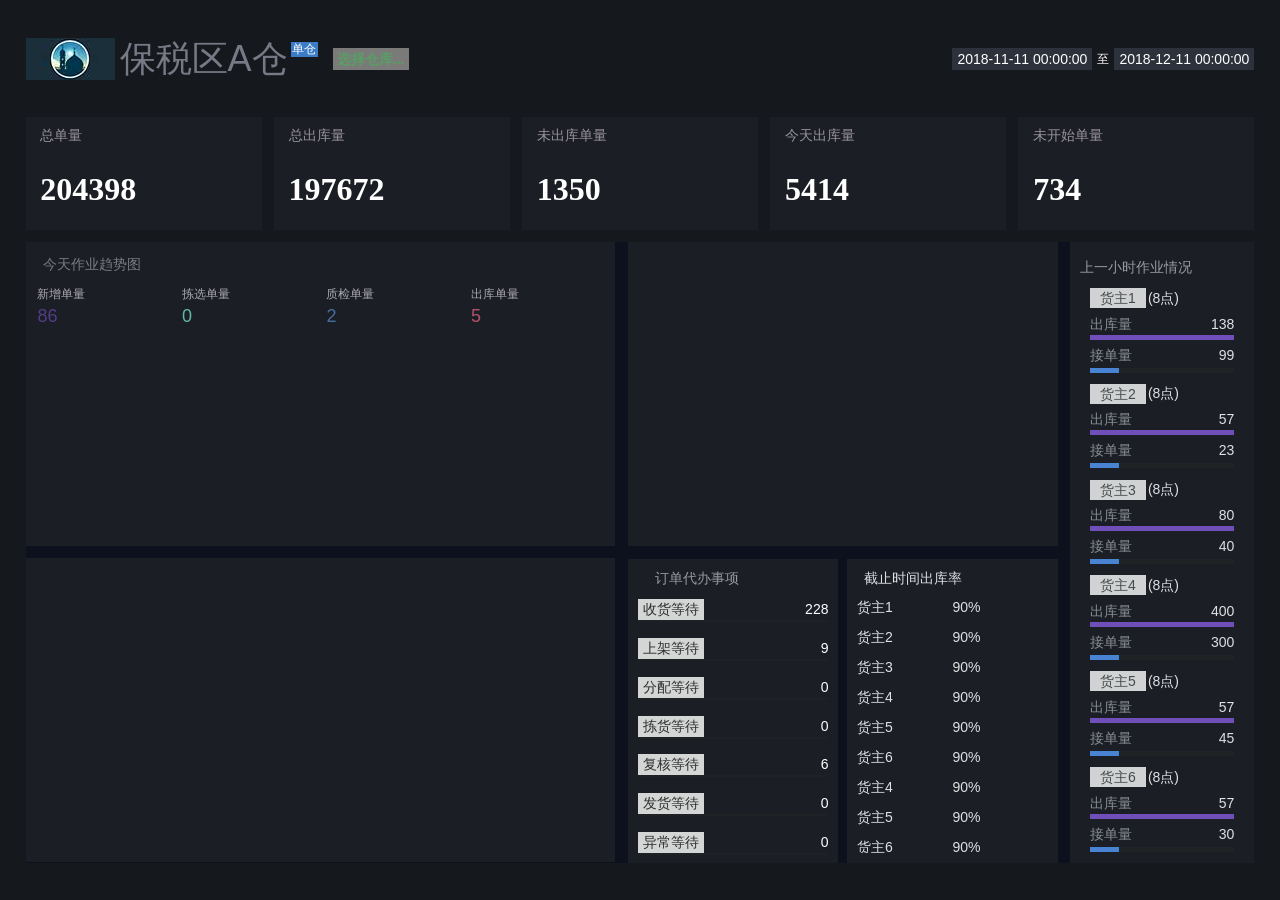
<file: 可视化大屏/保税仓货物储存情况监测/index.html>
<!--
访问地址：https://paycloud.vip

 -->
<!DOCTYPE html>
<html>
	<head>

		<meta charset="UTF-8">
		<title>index</title>
		<link rel="stylesheet" type="text/css" href="css/reset.css"/>
		<link rel="stylesheet" type="text/css" href="css/style.css"/>
		<script src="https://www.jq22.com/jquery/jquery-1.10.2.js"></script>
		<script src="laydate/laydate.js"></script>
		<script src="https://www.jq22.com/jquery/echarts-4.2.1.min.js"></script>
		<script src="js/index.js"></script>
		<script src="js/jquery.nicescroll.min.js"></script>
	</head>
	<body>
		<div id="container">
			<div class="page_top">
				<div class="top_left">
					<div class="logo">
						<img src="images/logo.jpg"/>
					</div>
					<h2 class="wms_name"><span>保税区A仓</span><em>单仓</em></h2>
					<div class="depot">
						<input type="text" placeholder="选择仓库..." readonly="readonly"/>
						<div class="depo_down">
							<ul>
								<li>A仓库</li>
								<li>B仓库</li>
								<li>C仓库</li>
							</ul>
						</div>
					</div>
				</div>
				<div class="top_time">
					<input type="text" class="time_star" id="time_star" value="2018-11-11 00:00:00" readonly="readonly"/><span>至</span><input type="text" class="time_end" id="time_end" value="2018-12-11 00:00:00" readonly="readonly"/>
				</div>
			</div>
			<!--顶部-->
			<div class="order_list">
				<div class="order">
					<div class="order_name">总单量</div>
					<h2 class="order_num">204398</h2>
				</div>
				<div class="order">
					<div class="order_name">总出库量</div>
					<h2 class="order_num">197672</h2>
				</div>
				<div class="order">
					<div class="order_name">未出库单量</div>
					<h2 class="order_num">1350</h2>
				</div>
				<div class="order">
					<div class="order_name">今天出库量</div>
					<h2 class="order_num">5414</h2>
				</div>
				<div class="order">
					<div class="order_name">未开始单量</div>
					<h2 class="order_num">734</h2>
				</div>
			</div>
			<!--订单量-->
			<div class="main">
				<div class="main_left">
					<div class="home_today" >
						<div class="home_tit">
							今天作业趋势图
						</div>
						<div class="home_list">
							<div class="home_order">
								<div class="home_name">
									新增单量
								</div>
								<div class="home_num new_num">
									86
								</div>
							</div>
							<div class="home_order">
								<div class="home_name">
									拣选单量
								</div>
								<div class="home_num jian_num">
									0
								</div>
							</div>
							<div class="home_order">
								<div class="home_name">
									质检单量
								</div>
								<div class="home_num zhi_num">
									2
								</div>
							</div>
							<div class="home_order">
								<div class="home_name">
									出库单量
								</div>
								<div class="home_num chu_num">
									5
								</div>
							</div>
						</div>
						<div id="home_today"></div>
						<!--今日作业趋势图-->
					</div>
					<div class="ship_order" id="ship_order"></div>
					<!--货主订单执行情况-->
				</div>
				<div class="main_midd">
					<div class="imple" id="imple"></div>
					<!--订单执行情况-->
					<div class="order_wait" >
						<div class="commis">
							<div class="comm_tit">
								订单代办事项
							</div>
							<div class="comm_list">
								<div class="comm_cont">
									<span class="com_name">收货等待</span><span class="com_num">228</span>
								</div>
							</div>
							<div class="comm_list">
								<div class="comm_cont">
									<span class="com_name">上架等待</span><span class="com_num">9</span>
								</div>
							</div>
							<div class="comm_list">
								<div class="comm_cont">
									<span class="com_name">分配等待</span><span class="com_num">0</span>
								</div>
							</div>
							<div class="comm_list">
								<div class="comm_cont">
									<span class="com_name">拣货等待</span><span class="com_num">0</span>
								</div>
							</div>
							<div class="comm_list">
								<div class="comm_cont">
									<span class="com_name">复核等待</span><span class="com_num">6</span>
								</div>
							</div>
							<div class="comm_list">
								<div class="comm_cont">
									<span class="com_name">发货等待</span><span class="com_num">0</span>
								</div>
							</div>
							<div class="comm_list">
								<div class="comm_cont">
									<span class="com_name">异常等待</span><span class="com_num">0</span>
								</div>
							</div>
						</div>
						<!--订单代办事项-->
						<div class="abort">
							<div class="abot_tit">
								截止时间出库率
							</div>
							<div class="abort_box">
								<div class="abort_list">
								  <div class="abort_use">
								  	<div class="abort_cont">
									  	<div class="abort_name">
									  		货主1
									  	</div>
									  	<div class="abort_num">
									  		90%
									  	</div>
									  </div>
									  <div class="abort_cont">
									  	<div class="abort_name">
									  		货主2
									  	</div>
									  	<div class="abort_num">
									  		90%
									  	</div>
									  </div>
									  <div class="abort_cont">
									  	<div class="abort_name">
									  		货主3
									  	</div>
									  	<div class="abort_num">
									  		90%
									  	</div>
									  </div>
									  <div class="abort_cont">
									  	<div class="abort_name">
									  		货主4
									  	</div>
									  	<div class="abort_num">
									  		90%
									  	</div>
									  </div>
									  <div class="abort_cont">
									  	<div class="abort_name">
									  		货主5
									  	</div>
									  	<div class="abort_num">
									  		90%
									  	</div>
									  </div>
									  <div class="abort_cont">
									  	<div class="abort_name">
									  		货主6
									  	</div>
									  	<div class="abort_num">
									  		90%
									  	</div>
									  </div>
									  <div class="abort_cont">
									  	<div class="abort_name">
									  		货主4
									  	</div>
									  	<div class="abort_num">
									  		90%
									  	</div>
									  </div>
									  <div class="abort_cont">
									  	<div class="abort_name">
									  		货主5
									  	</div>
									  	<div class="abort_num">
									  		90%
									  	</div>
									  </div>
									  <div class="abort_cont">
									  	<div class="abort_name">
									  		货主6
									  	</div>
									  	<div class="abort_num">
									  		90%
									  	</div>
									  </div>
									  <div class="abort_cont">
									  	<div class="abort_name">
									  		货主4
									  	</div>
									  	<div class="abort_num">
									  		90%
									  	</div>
									  </div>
									  <div class="abort_cont">
									  	<div class="abort_name">
									  		货主5
									  	</div>
									  	<div class="abort_num">
									  		90%
									  	</div>
									  </div>
									  <div class="abort_cont">
									  	<div class="abort_name">
									  		货主6
									  	</div>
									  	<div class="abort_num">
									  		90%
									  	</div>
									  </div>
									  <div class="abort_cont">
									  	<div class="abort_name">
									  		货主7
									  	</div>
									  	<div class="abort_num">
									  		90%
									  	</div>
									  </div>

								  </div>

								</div>
							</div>
						</div>
						<!--截止时间出库率-->
					</div>

				</div>
				<div class="main_rig">
					 <div class="situ_tit">
					 	上一小时作业情况
					 </div>
					 <div class="situ_use">
					    <div class="situ_list">

					 	    <ul>
					 			<li>
					 			 <div class="situ_top">
					 			 	<span class="situ_name">货主1</span><span class="situ_time">(8点)</span>
					 			 </div>
					 			 <div class="lssl">
					 			 	<div class="lsl_name">
					 			 		出库量
					 			 	</div>
					 			 	<div class="lal_num">
					 			 		138
					 			 	</div>
					 			 </div>
					 			 <div class="lal_all"></div>
					 			 <div class="quan">
					 			 	<div class="quan_name">
					 			 		接单量
					 			 	</div>
					 			 	<div class="quan_num">
					 			 		99
					 			 	</div>
					 			 </div>
					 			 <div class="quan_all"><div class="tity"></div></div>
					 			</li>
					 			<li>
					 			 <div class="situ_top">
					 			 	<span class="situ_name">货主2</span><span class="situ_time">(8点)</span>
					 			 </div>
					 			 <div class="lssl">
					 			 	<div class="lsl_name">
					 			 		出库量
					 			 	</div>
					 			 	<div class="lal_num">
					 			 		57
					 			 	</div>
					 			 </div>
					 			 <div class="lal_all"></div>
					 			 <div class="quan">
					 			 	<div class="quan_name">
					 			 		接单量
					 			 	</div>
					 			 	<div class="quan_num">
					 			 		23
					 			 	</div>
					 			 </div>
					 			 <div class="quan_all"><div class="tity"></div></div>
					 			</li>
					 			<li>
					 			 <div class="situ_top">
					 			 	<span class="situ_name">货主3</span><span class="situ_time">(8点)</span>
					 			 </div>
					 			 <div class="lssl">
					 			 	<div class="lsl_name">
					 			 		出库量
					 			 	</div>
					 			 	<div class="lal_num">
					 			 		80
					 			 	</div>
					 			 </div>
					 			 <div class="lal_all"></div>
					 			 <div class="quan">
					 			 	<div class="quan_name">
					 			 		接单量
					 			 	</div>
					 			 	<div class="quan_num">
					 			 		40
					 			 	</div>
					 			 </div>
					 			 <div class="quan_all"><div class="tity"></div></div>
					 			</li>
					 			<li>
					 			 <div class="situ_top">
					 			 	<span class="situ_name">货主4</span><span class="situ_time">(8点)</span>
					 			 </div>
					 			 <div class="lssl">
					 			 	<div class="lsl_name">
					 			 		出库量
					 			 	</div>
					 			 	<div class="lal_num">
					 			 		400
					 			 	</div>
					 			 </div>
					 			 <div class="lal_all"></div>
					 			 <div class="quan">
					 			 	<div class="quan_name">
					 			 		接单量
					 			 	</div>
					 			 	<div class="quan_num">
					 			 		300
					 			 	</div>
					 			 </div>
					 			 <div class="quan_all"><div class="tity"></div></div>
					 			</li>
					 			<li>
					 			 <div class="situ_top">
					 			 	<span class="situ_name">货主5</span><span class="situ_time">(8点)</span>
					 			 </div>
					 			 <div class="lssl">
					 			 	<div class="lsl_name">
					 			 		出库量
					 			 	</div>
					 			 	<div class="lal_num">
					 			 		57
					 			 	</div>
					 			 </div>
					 			 <div class="lal_all"></div>
					 			 <div class="quan">
					 			 	<div class="quan_name">
					 			 		接单量
					 			 	</div>
					 			 	<div class="quan_num">
					 			 		45
					 			 	</div>
					 			 </div>
					 			 <div class="quan_all"><div class="tity"></div></div>
					 			</li>
					 			<li>
					 			 <div class="situ_top">
					 			 	<span class="situ_name">货主6</span><span class="situ_time">(8点)</span>
					 			 </div>
					 			 <div class="lssl">
					 			 	<div class="lsl_name">
					 			 		出库量
					 			 	</div>
					 			 	<div class="lal_num">
					 			 		57
					 			 	</div>
					 			 </div>
					 			 <div class="lal_all"></div>
					 			 <div class="quan">
					 			 	<div class="quan_name">
					 			 		接单量
					 			 	</div>
					 			 	<div class="quan_num">
					 			 		30
					 			 	</div>
					 			 </div>
					 			 <div class="quan_all"><div class="tity"></div></div>
					 			</li>
					 			<li>
					 			 <div class="situ_top">
					 			 	<span class="situ_name">货主7</span><span class="situ_time">(8点)</span>
					 			 </div>
					 			 <div class="lssl">
					 			 	<div class="lsl_name">
					 			 		出库量
					 			 	</div>
					 			 	<div class="lal_num">
					 			 		57
					 			 	</div>
					 			 </div>
					 			 <div class="lal_all"></div>
					 			 <div class="quan">
					 			 	<div class="quan_name">
					 			 		接单量
					 			 	</div>
					 			 	<div class="quan_num">
					 			 		40
					 			 	</div>
					 			 </div>
					 			 <div class="quan_all"><div class="tity"></div></div>
					 			</li>
					 			<li>
					 			 <div class="situ_top">
					 			 	<span class="situ_name">货主8</span><span class="situ_time">(8点)</span>
					 			 </div>
					 			 <div class="lssl">
					 			 	<div class="lsl_name">
					 			 		出库量
					 			 	</div>
					 			 	<div class="lal_num">
					 			 		57
					 			 	</div>
					 			 </div>
					 			 <div class="lal_all"></div>
					 			 <div class="quan">
					 			 	<div class="quan_name">
					 			 		接单量
					 			 	</div>
					 			 	<div class="quan_num">
					 			 		50
					 			 	</div>
					 			 </div>
					 			 <div class="quan_all"><div class="tity"></div></div>
					 			</li>
					 		</ul>
					 	</div>
					 </div>
				</div>
			</div>
		</div>
	</body>

	<script>
	$(".order_num").each(function(){
		var that=$(this);
		var text1=that.text();
		var text1_1=parseInt(text1);
        var te=formatNum(text1_1+"");
        that.text(te)
	})


	 function formatNum(str) {
	    var newStr = "";
	    var count = 0;
	   if (str.indexOf(".") == -1) {
	        for (var i = str.length - 1; i >= 0; i--) {
	            if (count % 3 == 0 && count != 0) {
	                newStr = str.charAt(i) + "," + newStr;
	            } else {
	                newStr = str.charAt(i) + newStr;
	            }
	            count++;
	        }
	        str = newStr;
	        return str;
	    }

	}
	</script>
</html>
</file>
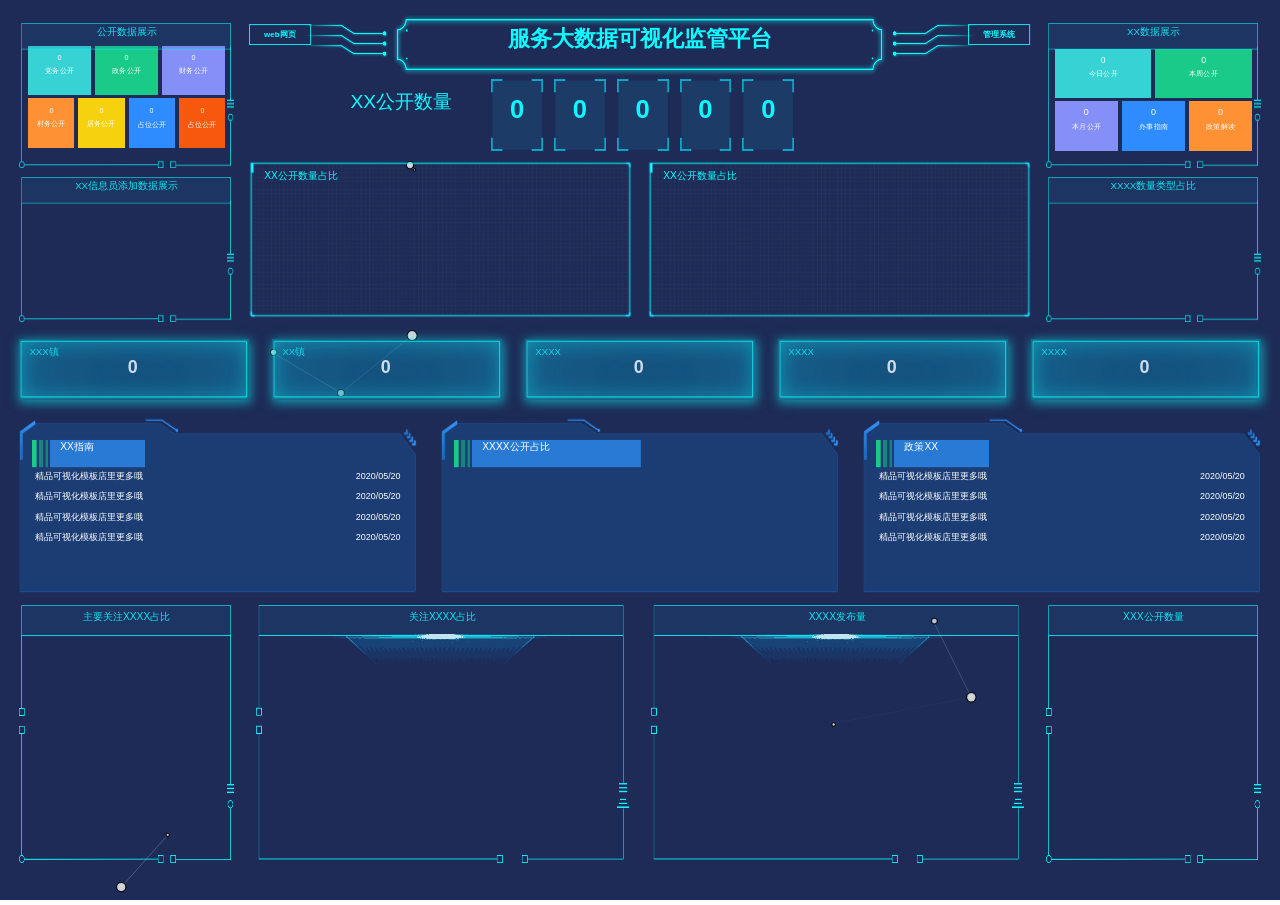
<file: 可视化大屏/大数据可视化监管平台/index.html>
<!--
访问地址：https://paycloud.vip

 -->
<!DOCTYPE html>
<html lang="en">

<head>

    <meta charset="UTF-8">
    <meta name="viewport" content="width=device-width, initial-scale=1.0">
    <meta http-equiv="X-UA-Compatible" content="ie=edge">
    <title>可视化-数据中心</title>
    <link rel="stylesheet" href="css/index.css">
    <link rel="stylesheet" href="css/reset.css">
</head>
<body>
<div id="particles-js" class="main">
    <div class="main_con">
        <div class="main_top">
            <div class="main_top_left">
                <div class="main_top_left_top">
                    <img src="./images/main_top_left.png"/>
                    <div class="main_top_left_top_title">公开数据展示</div>
                    <div class="main_top_left_top_con">
                        <div class="main_top_left_top_con_list">
                            <span class="main_top_left_c_l_n main_top_left_c_l_n1">0</span>
                            <p>党务公开</p>
                        </div>
                        <div class="main_top_left_top_con_list">
                            <span class="main_top_left_c_l_n main_top_left_c_l_n2">0</span>
                            <p>政务公开</p>
                        </div>
                        <div class="main_top_left_top_con_list">
                            <span class="main_top_left_c_l_n main_top_left_c_l_n3">0</span>
                            <p>财务公开</p>
                        </div>
                        <div class="main_top_left_top_con_left">
                            <div class="main_top_left_t_c_l_left">
                                <span class="main_top_left_c_l_n main_top_left_c_l_n4">0</span>
                                <p>村务公开</p>
                            </div>
                            <div class="main_top_left_t_c_l_right">
                                <span class="main_top_left_c_l_n main_top_left_c_l_n5">0</span>
                                <p>居务公开</p>
                            </div>
                        </div>
                        <div class="main_top_left_top_con_right main_top_left_top_con_right2">
                            <div class="main_top_left_t_c_r_left">
                                <span class="main_top_left_c_l_n">0</span>
                                <p>占位公开</p>
                            </div>
                            <div class="main_top_left_t_c_r_right">
                                <span class="main_top_left_c_l_n">0</span>
                                <p>占位公开</p>
                            </div>
                        </div>
                    </div>
                </div>
                <div class="main_top_left_top main_top_left_bottom">
                    <img src="./images/main_top_left.png"/>
                    <div class="main_top_left_top_title">XX信息员添加数据展示</div>
                    <div id="baseId" class="main_top_left_top_con"></div>
                </div>
            </div>
            <div class="main_top_middle">
                <div class="main_top_middle_top_title">
                    <img class="title_bg" src="./images/title_bg.png">
                    服务大数据可视化监管平台
                    <a class="title_web" href="" target="blank">管理系统</a>
                    <a class="title_admin" href="" target="blank">web网页</a>
                </div>
                <div class="main_top_middle_num_title">XX公开数量</div>
                <div class="main_top_middle_num">
                    <!-- <div class="main_top_middle_num_list">
                        <img src="./images/center_num.png">
                        <p class="main_top_middle_num_list6">0</p>
                    </div> -->
                    <div class="main_top_middle_num_list">
                        <img src="./images/center_num.png">
                        <p class="main_top_middle_num_list5">0</p>
                    </div>
                    <div class="main_top_middle_num_list">
                        <img src="./images/center_num.png">
                        <p class="main_top_middle_num_list4">0</p>
                    </div>
                    <div class="main_top_middle_num_list">
                        <img src="./images/center_num.png">
                        <p class="main_top_middle_num_list3">0</p>
                    </div>
                    <div class="main_top_middle_num_list">
                        <img src="./images/center_num.png">
                        <p class="main_top_middle_num_list2">0</p>
                    </div>
                    <div class="main_top_middle_num_list">
                        <img src="./images/center_num.png">
                        <p class="main_top_middle_num_list1">0</p>
                    </div>
                </div>
                <div class="main_top_middle_bottom">
                    <div class="main_top_middle_bottom_echarts">
                        <img src="./images/main_top_bottom.png">
                        <div class="main_top_echarts_con">
                            <div class="main_top_echarts_con_title">XX公开数量占比</div>
                            <div id="threeTasksId" class="main_top_echarts_pie"></div>
                        </div>
                    </div>
                    <div class="main_top_middle_bottom_echarts main_top_middle_bottom_echarts_right">
                        <img src="./images/main_top_bottom.png">
                        <div class="main_top_echarts_con">
                            <div class="main_top_echarts_con_title">XX公开数量占比</div>
                            <div id="publicityId" class="main_top_echarts_pie"></div>
                        </div>
                    </div>
                </div>
            </div>
            <div class="main_top_left main_top_right">
                <div class="main_top_left_top">
                    <img src="./images/main_top_left.png"/>
                    <div class="main_top_left_top_title">XX数据展示</div>
                    <div class="main_top_left_top_con">
                        <div class="main_top_left_top_con_left">
                            <span class="daysData">0</span>
                            <p>今日公开</p>
                        </div>
                        <div class="main_top_left_top_con_right">
                            <span class="weekData">0</span>
                            <p>本周公开</p>
                        </div>
                        <div class="main_top_left_top_con_list">
                            <span class="monthData">0</span>
                            <p>本月公开</p>
                        </div>
                        <div class="main_top_left_top_con_list">
                            <span class="someThing">0</span>
                            <p>办事指南</p>
                        </div>
                        <div class="main_top_left_top_con_list">
                            <span class="policyData">0</span>
                            <p>政策解读</p>
                        </div>
                    </div>
                </div>
                <div class="main_top_left_top main_top_left_bottom">
                    <img src="./images/main_top_left.png"/>
                    <div class="main_top_left_top_title">XXXX数量类型占比</div>
                    <div id="questionId" class="main_top_left_top_con">
                    </div>
                </div>
            </div>
        </div>
        <div class="main_middle">
            <div class="main_middle_list">
                <img src="./images/main_middle.png">
                <div class="main_list_title main_list_title1">XXX镇</div>
                <span class="main_list_title_num main_list_title_num1">0</span>
            </div>
            <div class="main_middle_list">
                <img src="./images/main_middle.png">
                <div class="main_list_title main_list_title2">XX镇</div>
                <span class="main_list_title_num main_list_title_num2">0</span>
            </div>
            <div class="main_middle_list">
                <img src="./images/main_middle.png">
                <div class="main_list_title main_list_title3">XXXX</div>
                <span class="main_list_title_num main_list_title_num3">0</span>
            </div>
            <div class="main_middle_list">
                <img src="./images/main_middle.png">
                <div class="main_list_title main_list_title4">XXXX</div>
                <span class="main_list_title_num main_list_title_num4">0</span>
            </div>
            <div class="main_middle_list">
                <img src="./images/main_middle.png">
                <div class="main_list_title main_list_title5">XXXX</div>
                <span class="main_list_title_num main_list_title_num5">0</span>
            </div>
        </div>
        <div class="main_bottom">
            <div class="main_bottom_top">
                <div class="main_bottom_top_list">
                    <img src="./images/main_bottopm_top1.png">
                    <div class="main_bottom_t_l_title">XX指南</div>
                    <div class="main_bottom_t_l_con">
                        <div class="main_bottom_t_l_main">
                            <ul>
                                <li>
                                    <div class="main_bottom_t_l_main_list">
                                        <div class="main_bottom_t_list_title main_bottom_t_list_title1">精品可视化模板店里更多哦</div>
                                        <div class="main_bottom_t_list_time main_bottom_t_list_time1">2020/05/20</div>
                                    </div>
                                </li>
                                <li>
                                    <div class="main_bottom_t_l_main_list">
                                        <div class="main_bottom_t_list_title main_bottom_t_list_title2">精品可视化模板店里更多哦</div>
                                        <div class="main_bottom_t_list_time main_bottom_t_list_time2">2020/05/20</div>
                                    </div>
                                </li>
                                <li>
                                    <div class="main_bottom_t_l_main_list">
                                        <div class="main_bottom_t_list_title main_bottom_t_list_title3">精品可视化模板店里更多哦</div>
                                        <div class="main_bottom_t_list_time main_bottom_t_list_time3">2020/05/20</div>
                                    </div>
                                </li>
                                <li>
                                    <div class="main_bottom_t_l_main_list">
                                        <div class="main_bottom_t_list_title main_bottom_t_list_title4">精品可视化模板店里更多哦</div>
                                        <div class="main_bottom_t_list_time main_bottom_t_list_time4">2020/05/20</div>
                                    </div>
                                </li>
                            </ul>
                        </div>
                    </div>
                </div>
                <div class="main_bottom_top_list">
                    <img src="./images/main_bottopm_top2.png">
                    <div class="main_bottom_t_l_title">XXXX公开占比</div>
                    <div id="departmentId" class="main_bottom_t_l_chart"></div>
                </div>
                <div class="main_bottom_top_list">
                    <img src="./images/main_bottopm_top1.png">
                    <div class="main_bottom_t_l_title">政策XX</div>
                    <div class="main_bottom_t_l_con">
                        <div class="main_bottom_t_l_main2">
                            <ul>
                                <li>
                                    <div class="main_bottom_t_l_main_list">
                                        <div class="main_bottom_t_list_title main_bottom_polity_title1">精品可视化模板店里更多哦</div>
                                        <div class="main_bottom_t_list_time main_bottom_polity_time1">2020/05/20</div>
                                    </div>
                                </li>
                                <li>
                                    <div class="main_bottom_t_l_main_list">
                                        <div class="main_bottom_t_list_title main_bottom_polity_title2">精品可视化模板店里更多哦</div>
                                        <div class="main_bottom_t_list_time main_bottom_polity_time1">2020/05/20</div>
                                    </div>
                                </li>
                                <li>
                                    <div class="main_bottom_t_l_main_list">
                                        <div class="main_bottom_t_list_title main_bottom_polity_title3">精品可视化模板店里更多哦</div>
                                        <div class="main_bottom_t_list_time main_bottom_polity_time1">2020/05/20</div>
                                    </div>
                                </li>
                                <li>
                                    <div class="main_bottom_t_l_main_list">
                                        <div class="main_bottom_t_list_title main_bottom_polity_title4">精品可视化模板店里更多哦</div>
                                        <div class="main_bottom_t_list_time main_bottom_polity_time1">2020/05/20</div>
                                    </div>
                                </li>
                            </ul>
                        </div>
                    </div>
                </div>
            </div>
            <div class="main_bottom_bottom">
                <div class="main_bottom_b_left">
                    <img src="./images/main_bottom_bottom.png">
                    <div class="main_bottom_b_title">主要关注XXXX占比</div>
                    <div id="coverageId" class="main_bottom_b_con"></div>
                </div>
                <div class="main_bottom_b_middle1">
                    <img src="./images/main_bootm_middle.png">
                    <div class="main_bottom_b_title">关注XXXX占比</div>
                    <div id="contentId" class="main_bottom_b_con main_bottom_b_con2"></div>
                </div>
                <div class="main_bottom_b_middle2">
                    <img src="./images/main_bootm_middle.png">
                    <div class="main_bottom_b_title">XXXX发布量</div>
                    <div id="publicNumId" class="main_bottom_b_con main_bottom_b_con2"></div>
                </div>
                <div class="main_bottom_b_right">
                    <img src="./images/main_bottom_bottom.png">
                    <div class="main_bottom_b_title">XXX公开数量</div>
                    <div id="yearsNumId" class="main_bottom_b_con"></div>
                </div>
            </div>
        </div>
    </div>
</div>
</body>

</html>
<script src="https://www.jq22.com/jquery/jquery-1.10.2.js"></script>
<script src="https://www.jq22.com/jquery/echarts-4.2.1.min.js"></script>
<script type="text/javascript" src="js/dataScoll.js"></script>
<script type="text/javascript" src="js/digitalScroll.js"></script>
<script type="text/javascript" src="js/jcarousellite.js"></script>
<script type="text/javascript" src="js/particles.min.js"></script>
<script type="text/javascript" src="js/app.js"></script>

<script>
    $(function() {
        function apiFn() {
            this.hostname = ""
        }
        apiFn.prototype = {
            Init:function() {
                this.findCount()
                this.otherDataFn()
                this.baseInfo()
                this.questionFn()
                this.publicityFn()
                this.threeTasksFn()
                this.departmentFn()
                this.guideFn()
                this.policyFn()
                this.coverageFn()
                this.yearsNumFn()
                this.contentFn()
                this.publicNumFn()
                setInterval(function() {
                    numInit()
                },6000)
            },
            findCount:function() {

            },
            // 其他数据展示
            otherDataFn:function() {
                $(".daysData").addClass("counter-value").text("304")
                $(".weekData").addClass("counter-value").text("2044")
                $(".monthData").addClass("counter-value").text("909")
                $(".someThing").addClass("counter-value").text("980")
                $(".policyData").addClass("counter-value").text("200")
            },
            // 基础信息
            baseInfo:function() {


                var baseChart = echarts.init(document.getElementById('baseId'));
                var charts = [
                    {name: "测试1", num: 200},
                    {name: "测试2", num: 300},
                    {name: "测试3", num: 400},
                    {name: "测试4", num: 500},
                    {name: "测试5", num: 300},
                ]
                var color = ['rgba(100,255,249', 'rgba(100,255,249', 'rgba(100,255,249', 'rgba(100,255,249', 'rgba(100,255,249']

                let lineY = []
                for (var i = 0; i < charts.length; i++) {
                var x = i
                if (x > color.length - 1) {
                    x = color.length - 1
                }
                var data = {
                    name: charts[i].name,
                    color: color[x] + ')',
                    value: charts[i].num,
                    itemStyle: {
                    normal: {
                        show: true,
                        color: new echarts.graphic.LinearGradient(0, 0, 1, 0, [{
                        offset: 0,
                        color: color[x] + ', 0.3)'
                        }, {
                        offset: 1,
                        color: color[x] + ', 1)'
                        }], false),
                        barBorderRadius: 10
                    },
                    emphasis: {
                        shadowBlur: 15,
                        shadowColor: 'rgba(0, 0, 0, 0.1)'
                    }
                    }
                }
                lineY.push(data)
                }
                var option= {
                title: {
                    show: false
                },
                grid: {
                    // borderWidth: 1,
                    top: '10%',
                    left: '30%',
                    right: '20%',
                    bottom: '3%'
                },
                color: color,
                yAxis: [{
                    type: 'category',
                    inverse: true,
                    axisTick: {
                    show: false
                    },
                    axisLine: {
                    show: false
                    },
                    axisLabel: {
                    show: false,
                    inside: false
                    },
                    data: charts.name
                }, {
                    type: 'category',
                    inverse: true,
                    axisLine: {
                    show: false
                    },
                    axisTick: {
                    show: false
                    },
                    axisLabel: {
                    show: true,
                    inside: false,
                    textStyle: {
                        color: '#38E1E1',
                        fontSize: '8',
                    },
                    formatter: function (val,index) {
                        return `${charts[index].num}`
                    }
                    },
                    splitArea: {
                    show: false
                    },
                    splitLine: {
                    show: false
                    },
                    data: charts
                }],
                xAxis: {
                    // type: 'value',
                    axisTick: {
                    show: false
                    },
                    axisLine: {
                    show: false
                    },
                    splitLine: {
                    show: false
                    },
                    axisLabel: {
                    show: false
                    }
                },
                series: [{
                    name: '',
                    type: 'bar',
                    zlevel: 2,
                    barWidth: '5px',
                    data: lineY,
                    animationDuration: 1500,
                    label: {
                    normal: {
                        color: 'white',
                        show: true,
                        position: [-65, -2],
                        textStyle: {
                        fontSize: 8
                        },
                        formatter: function (a, b) {
                            return a.name
                        }
                    }
                    }
                }],
                animationEasing: 'cubicOut'
                }
                baseChart.setOption(option)
                setInterval(function() {
                    baseChart.clear()
                    baseChart.setOption(option)
                },40000)
            },
            // 问题反馈类型占比
            questionFn:function() {
                var numArr = [
                    {name: '测试11', value: 300},
                    {name: '测试22', value: 500},
                    {name: '测试33', value: 400},
                    {name: '测试44', value: 350},
                    {name: '测试55', value: 363},
                    {name: '测试66', value: 800},
                ]
                // for(var i = 0; i < data.list.length; i++) {
                //     numArr.push({name: data.list[i].name,value: data.list[i].num})
                // }
                var datas = numArr
                var questionChart = echarts.init(document.getElementById('questionId'));
                var option = {
                    title: {
                        left: 'center'
                    },
                    tooltip: {
                        trigger: 'item',
                        formatter: '{a} <br/>{b} : {c} ({d}%)'
                    },
                    color:['#2E8CFF', '#FD9133','#37D2D4','#19CA88','#858FF8'],
                    legend: {
                        itemWidth: 11,// 标志图形的长度
                        itemHeight: 11,// 标志图形的宽度
                        orient: 'vertical',
                        // left: 'right',
                        top: '15%',
                        x: '50%',
                        data: datas,
                        textStyle: { //图例文字的样式
                            color: '#fff',
                            fontSize: 8
                        },
                    },
                    series: [
                        {
                            name: '问题反馈',
                            type: 'pie',
                            radius: '75%',
                            center: ['20%', '50%'],
                            animationDuration: 2500,
                            data: datas,
                            label: {
                                normal: {
                                    position: 'inner',
                                    show : false
                                }
                            }
                        }
                    ]
                };
                questionChart.setOption(option)
                setInterval(function() {
                    questionChart.clear()
                    questionChart.setOption(option)
                },8000)
            },
            // 党务公开
            publicityFn:function() {
                var dataArr = [
                    {name: '测试11', value: 300},
                    {name: '测试22', value: 500},
                    {name: '测试33', value: 400},
                    {name: '测试44', value: 350},
                    {name: '测试55', value: 363},
                    {name: '测试66', value: 800},
                ]
                // for(var i = 0; i < res.list.length; i++) {
                //     dataArr.push({name: res.list[i].name, value: res.list[i].num})
                // }

                var publicitChart = echarts.init(document.getElementById('publicityId'));
                var data = dataArr
                var option = {
                    color: ['#38EB70', '#F7E16C', '#0EFCFF', '#FD9133', '#4D92F2'],
                    tooltip: {
                        trigger: 'item',
                        formatter: '{a} <br/>{b} : {c} ({d}%)'
                    },
                    legend: {
                        itemWidth: 12,// 标志图形的长度
                        itemHeight: 12,// 标志图形的宽度
                        orient: 'vertical',
                        // left: 'right',
                        top: '5%',
                        bottom: '50%',
                        x: '45%',
                        textStyle: {
                            color: '#fff',
                            fontSize: 8,

                        },
                        data: data,
                    },
                    series: [
                        // 主要展示层的
                        {
                            radius: ['70%', '90%'],
                            center: ['25%', '50%'],
                            type: 'pie',
                            label: {
                                normal: {
                                    position: 'inner',
                                    show : false
                                }
                            },
                            name: "XX公开数量",
                            data: data,
                        },
                        // 边框的设置
                        {
                            radius: ['50%', '55%'],
                            center: ['25%', '50%'],
                            type: 'pie',
                            label: {
                                normal: {
                                    show: false
                                },
                                emphasis: {
                                    show: false
                                }
                            },
                            labelLine: {
                                normal: {
                                    show: false
                                },
                                emphasis: {
                                    show: false
                                }
                            },
                            animation: false,
                            tooltip: {
                                show: false
                            },
                            data: [{
                                value: 1,
                                itemStyle: {
                                    color: "rgba(250,250,250,0.3)",
                                },
                            }],
                        }
                    ]
                };
                publicitChart.setOption(option)
                setInterval(function() {
                    publicitChart.clear()
                    publicitChart.setOption(option)
                },6000)
            },
            // 三务公开数量
            threeTasksFn:function() {
                let names = "666666";
                if(6 - names.length > 0) {
                    for(g = 0; g < 6 - names.length; g++) {
                        $(".main_top_middle_num_list"+(6 - g)).text('0')
                    }
                }
                for(var j = 0; j < names.length; j++) {
                    $(".main_top_middle_num_list"+(names.length - j)).text(names.substr(j,1))
                }
                var dataArr = [
                    {name: '测试11', value: 300},
                    {name: '测试22', value: 500},
                    {name: '测试33', value: 400},
                    {name: '测试44', value: 350},
                    {name: '测试55', value: 363},
                    {name: '测试66', value: 800},
                ]
                for(var i = 1; i < dataArr.length; i++) {
                    $(".main_top_left_c_l_n"+i).addClass("counter-value").text(dataArr[i].value)
                }
                var threeTasksChart = echarts.init(document.getElementById('threeTasksId'));
                var data = dataArr
                var option = {
                    color: ['#38EB70', '#2E8CFF', '#0EFCFF', '#858FF8', '#FD9133','#F7E270'],
                    tooltip : {
                        trigger: 'item',
                        formatter: "{a} <br/>{b} : {c} ({d}%)"
                    },
                    legend: {
                        itemWidth: 15,// 标志图形的长度
                        itemHeight: 15,// 标志图形的宽度
                        orient: 'vertical',
                        // left: 'right',
                        top: '10%',
                        bottom: '50%',
                        x: '50%',
                        textStyle: {
                            color: '#fff',
                            fontSize: 8,

                        },
                        data: data
                    },
                    series :
                        {
                            name:'三务公开数量',
                            type:'pie',
                            animationDuration: 1500,
                            radius: ['70%', '90%'],
                            center: ['25%', '50%'],
                            roseType : 'radius',
                            label: {
                                normal: {
                                    position: 'inner',
                                    show : false
                                }
                            },
                            data:data
                        }
                };
                threeTasksChart.setOption(option)
                setInterval(function() {
                    threeTasksChart.clear()
                    threeTasksChart.setOption(option)
                },4000)
            },
            // 各部门苏木镇嘎查村公开占比
            departmentFn:function() {
                var dataArr = [
                    {name: '测试11', value: 300},
                    {name: '测试22', value: 500},
                    {name: '测试33', value: 400},
                    {name: '测试44', value: 350},
                    {name: '测试55', value: 363},
                ]
                    // 中间滚动数据展示
                    for(var j = 0; j < dataArr.length; j++) {
                        $(".main_list_title_num"+(j+1)).addClass("counter-value").text(dataArr[j].value)
                        $(".main_list_title"+(j+1)).text(dataArr[j].name)
                    }
                var departmentChart = echarts.init(document.getElementById('departmentId'));
                var data = dataArr
                var option = {
                    color: ['#FD9133', '#47F6A2', '#37D2D4', '#3493FF'],
                    tooltip : {
                        trigger: 'item',
                        formatter: "{a} <br/>{b} : {c} ({d}%)"
                    },
                    legend: {
                        itemWidth: 15,// 标志图形的长度
                        itemHeight: 15,// 标志图形的宽度
                        orient: 'vertical',
                        // left: 'right',
                        top: '30%',
                        bottom: '50%',
                        x: '5%',
                        textStyle: {
                            color: '#fff',
                            fontSize: 8,

                        },
                        data: data,
                    },
                    series: [
                        {
                            name: 'XXXX公开占比',
                            type: 'pie',
                            radius: ['50%', '70%'],
                            center: ['78%', '52%'],
                            labelLine: {
                                normal: {
                                    length: 12,
                                    lineStyle: {
                                        type: 'solid',
                                        color: '#0EFCFF'
                                    }
                                }

                            },
                            label: {
                                normal: {
                                    formatter: (params)=>{
                                        return params.name
                                    },
                                    borderWidth: 0,
                                    borderRadius: 4,
                                    padding: [0,0],
                                    height: 20,
                                    fontSize: 8,
                                    align: 'center',
                                    color: '#0EFCFF',
                                }
                            },
                            data: data
                        },
                        {
                            color: '#0EFCFF',
                            type: 'pie',
                            radius: ['55', '56'],
                            center: ['78%', '52%'],
                            data: [100],
                            label: {
                                show: false
                            }
                        },
                        {
                            type: 'pie',
                            radius: ['25', '26'],
                            center: ['78%', '52%'],
                            data: [100],
                            label: {
                                show: false
                            }
                        }
                    ]
                };
                departmentChart.setOption(option)
                setInterval(function() {
                    departmentChart.clear()
                    departmentChart.setOption(option)
                },12000)
            },
            // 办事指南
            guideFn:function() {
                $(".main_bottom_t_l_main").jCarouselLite({
                    vertical: true,
                    hoverPause:true,
                    visible: 4,
                    auto: 1000,
                    speed: 500
                });
            },
            // 政策解读
            policyFn:function() {
                $(".main_bottom_t_l_main2").jCarouselLite({
                    vertical: true,
                    hoverPause:true,
                    visible: 4,
                    auto: 1000,
                    speed: 500
                });
            },
            // 主要关注内容区域占比
            coverageFn:function() {
                var resArr = [
                    {name: '测试11', value: 300},
                    {name: '测试22', value: 500},
                    {name: '测试33', value: 400},
                    {name: '测试44', value: 350},
                    {name: '测试55', value: 363},
                    {name: '测试66', value: 800},
                ]
                var indicatorArr = []
                var numArr = []
                for(var i = 0; i < resArr.length; i++) {
                    indicatorArr.push({name: resArr[i].name,max: 900})
                    numArr.push(resArr[i].value)
                }
                var data = [
                    {
                        value: numArr,
                    }
                ]
                var coverageChart = echarts.init(document.getElementById('coverageId'));
                var option = {
                    legend: {
                        show: true,
                        icon: "circle",
                        bottom: 30,
                        center: 0,
                        itemWidth: 14,
                        itemHeight: 14,
                        itemGap: 21,
                        orient: "horizontal",
                        data: ['a', 'b'],
                        textStyle: {
                            fontSize: '70%',
                            color: '#0EFCFF'
                        },
                    },

                    radar: {
                        // shape: 'circle',
                        radius: '70%',
                        triggerEvent: true,
                        // type: 'default',
                        name: {
                            textStyle: {
                                color: '#39DCF4',
                                fontSize: '10',
                                // borderRadius: 3,
                                padding: [10, 10]
                            }
                        },
                        nameGap: '2',
                        indicator: indicatorArr,
                        splitArea: {
                            areaStyle: {
                                color: 'rgba(255,255,255,0)'
                            }
                        },
                        axisLine: { //指向外圈文本的分隔线样式
                            lineStyle: {
                                color: 'rgba(255,255,255,.2)'
                            }
                        },
                        splitLine: {
                            lineStyle: {
                                width: 1,
                                color: 'rgba(255,255,255,.2)'
                            }
                        },

                    },
                    series: [{
                        name: 'XXX区域占比',
                        type: 'radar',
                        animationDuration: 2000,
                        areaStyle: {
                            normal: {
                                color: {
                                    type: 'linear',
                                    opacity: 1,
                                    x: 0,
                                    y: 0,
                                    x2: 0,
                                    y2: 1,
                                    color: '#2EEFAD'
                                }
                            }
                        },
                        symbolSize: 0,
                        lineStyle: {
                            normal: {
                                // color: 'rgba(252,211,3, 1)',
                                width: 0
                            }
                        },
                        data: data
                    }]
                };
                coverageChart.setOption(option)
                setInterval(function() {
                    coverageChart.clear()
                    coverageChart.setOption(option)
                },10000)
            },
            // 本年公开数量
            yearsNumFn:function() {
                var resArr = [
                    {name: '测试11', value: 30},
                    {name: '测试22', value: 50},
                    {name: '测试33', value: 40},
                    {name: '测试44', value: 35},
                    {name: '测试55', value: 36},
                    {name: '测试66', value: 80},
                ]
                var nameArr = []
                var caiArr = []
                var cunArr = []
                var danArr = []
                var junArr = []
                var zhenArr = []
                for(var i = 0; i < resArr.length; i++) {
                    nameArr.push(resArr[i].name)
                    caiArr.push(resArr[i].value)
                    cunArr.push(resArr[i].value)
                    danArr.push(resArr[i].value)
                    junArr.push(resArr[i].value)
                    zhenArr.push(resArr[i].value)
                }
                var yearsNumChart = echarts.init(document.getElementById('yearsNumId'));
                var spNum = 5,_max=100;
                var y_data = nameArr.reverse();
                var _datamax = [100,100,100,100,100,100,100,100,100,100,100,100],
                    _data1 = caiArr.reverse(),
                    _data2 = cunArr.reverse(),
                    _data3 = danArr.reverse();
                    _data4 = junArr.reverse();
                    _data5 = zhenArr.reverse();
                var fomatter_fn = function(v) {
                    return (v.value / _max * 100).toFixed(0)
                }
                var _label = {
                    normal: {
                        show: true,
                        position: 'inside',
                        formatter: fomatter_fn,
                        textStyle: {
                            color: '#fff',
                            fontSize: 8
                        }
                    }
                };
                var option = {
                    grid: {
                        containLabel: true,
                        left: 0,
                        top: 0,
                        right: 0,
                        bottom: 0
                    },
                    tooltip: {
                        show: true,
                        backgroundColor: '#fff',
                        borderColor: '#ddd',
                        borderWidth: 1,
                        textStyle: {
                            color: '#3c3c3c',
                            fontSize: 16
                        },
                        extraCssText: 'box-shadow: 0 0 5px rgba(0, 0, 0, 0.1)'
                    },
                    xAxis: {
                        splitNumber: spNum,
                        interval: _max / spNum,
                        max: _max,
                        axisLabel: {
                            show: false,
                            formatter: function(v) {
                                var _v = (v / _max * 100).toFixed(0);
                                return _v == 0 ? _v : _v + '%';
                            }
                        },
                        axisLine: {
                            show: false
                        },
                        axisTick: {
                            show: false
                        },
                        splitLine: {
                            show: false
                        }

                    },
                    yAxis: [{
                        data: y_data,
                        axisLabel: {
                            fontSize: 8,
                            color: 'rgba(255,255,255,.7)'

                        },
                        axisLine: {
                            show: false
                        },
                        axisTick: {
                            show: false
                        },
                        splitLine: {
                            show: false
                        }
                    }, {
                        show: false,
                        data: y_data,
                        axisLine: {
                            show: false
                        }
                    }],
                    series: [{
                        type: 'bar',
                        name: '财务',
                        stack: '2',
                        label: _label,
                        legendHoverLink: false,
                        barWidth: 7,
                        itemStyle: {
                            normal: {
                                color: '#FD9133'
                            },
                            emphasis: {
                                color: '#FD9133'
                            }
                        },
                        data: _data1
                    }, {
                        type: 'bar',
                        name: '村务',
                        stack: '2',
                        legendHoverLink: false,
                        barWidth: 20,
                        label: _label,
                        itemStyle: {
                            normal: {
                                color: '#2E8CFF'
                            },
                            emphasis: {
                                color: '#2E8CFF'
                            }
                        },
                        data: _data2
                    }, {
                        type: 'bar',
                        stack: '2',
                        name: '党务',
                        legendHoverLink: false,
                        barWidth: 20,
                        label: _label,
                        itemStyle: {
                            normal: {
                                color: '#37D2D4'
                            },
                            emphasis: {
                                color: '#37D2D4'
                            }
                        },
                        data: _data3
                    }, {
                        type: 'bar',
                        stack: '2',
                        name: '居务',
                        legendHoverLink: false,
                        barWidth: 20,
                        label: _label,
                        itemStyle: {
                            normal: {
                                color: '#19CA88'
                            },
                            emphasis: {
                                color: '#19CA88'
                            }
                        },
                        data: _data4
                    }, {
                        type: 'bar',
                        stack: '2',
                        name: '政务',
                        legendHoverLink: false,
                        barWidth: 20,
                        label: _label,
                        itemStyle: {
                            normal: {
                                color: '#0EFCFF'
                            },
                            emphasis: {
                                color: '#0EFCFF'
                            }
                        },
                        data: _data5
                    }]
                };
                yearsNumChart.setOption(option)
                setInterval(function() {
                    yearsNumChart.clear()
                    yearsNumChart.setOption(option)
                },120000)
            },
            // 关注内容区域占比
            contentFn:function() {
                var resArr = [
                    {name: '测试11', value: 30},
                    {name: '测试22', value: 50},
                    {name: '测试55', value: 33},
                    {name: '测试66', value: 80},
                ]
                var nameArr = []
                var caiArr = []
                var cunArr = []
                var danArr = []
                var junArr = []
                var zhenArr = []
                for(var i = 0; i < resArr.length; i++) {
                    nameArr.push(resArr[i].name)
                    caiArr.push(resArr[i].value)
                    cunArr.push(resArr[i].value)
                    danArr.push(resArr[i].value)
                    junArr.push(resArr[i].value)
                    zhenArr.push(resArr[i].value)
                }

                var contentChart = echarts.init(document.getElementById('contentId'));
                var option = {
                    tooltip: {
                        trigger: 'axis'
                    },
                    legend: {
                        x: '35%',
                        y: '0%',
                        data: ["财务","村务","党务","居务","政务"],
                        textStyle: {
                            color: "#fff",
                            fontSize: 8
                        },
                        itemWidth: 10,
                        itemHeight: 10,
                    },
                    calculable: true,
                    xAxis: [
                        {
                            type: 'category',
                            data: nameArr,
                            axisLabel: {
                                interval: 0,
                                textStyle: {
                                    fontSize: 8,
                                    color: 'rgba(255,255,255,.7)',
                                }
                            },
                            "axisTick": {       //y轴刻度线
                                "show": false
                            },
                            "axisLine": {       //y轴
                                "show": false,
                            },
                        }
                    ],
                    yAxis: [
                        {
                            type: 'value',
                            scale: true,
                            name: '单位：%',
                            nameTextStyle: {
                                color: 'rgba(255,255,255,.7)',
                                fontSize: 8
                            },
                            max: 100,
                            min: 0,
                            boundaryGap: [0.2, 0.2],
                            "axisTick": {       //y轴刻度线
                                "show": false
                            },
                            "axisLine": {       //y轴
                                "show": false,
                            },
                            axisLabel: {
                                textStyle: {
                                    color: 'rgba(255,255,255,.8)',
                                    fontSize: 8
                                    // opacity: 0.1,
                                }
                            },
                            splitLine: {  //决定是否显示坐标中网格
                                show: true,
                                lineStyle: {
                                    color: ['#fff'],
                                    opacity: 0.2
                                }
                            },
                        },
                        {
                            type: 'value',
                            scale: true,
                            show: false,
                            // name: "销量额(万元)",
                            nameTextStyle: {
                                color: 'rgba(255,255,255,.2)',
                            },
                            max: 1,
                            min: 0,
                            boundaryGap: [0.2, 0.2],
                            "axisTick": {       //y轴刻度线
                                "show": false
                            },
                            "axisLine": {       //y轴
                                "show": false,
                            },
                            axisLabel: {
                                textStyle: {
                                    color: 'rgba(255,255,255,.2)',
                                    // opacity: 0.1,
                                }
                            },
                            splitLine: {  //决定是否显示坐标中网格
                                show: true,
                                lineStyle: {
                                    color: ['#fff'],
                                    opacity: 0.2
                                }
                            },

                        }
                    ],
                    color: ['#0EFCFF', '#FD9133'],
                    grid: {
                        left: '5%',
                        right: '1%',
                        top: '25%',
                        bottom: '15%'
                        // containLabel: true
                    },
                    series: [
                        {
                            barWidth: '10%',
                            name: '财务',
                            type: 'bar',
                            data: caiArr,
                        },
                        {
                            animationDuration: 2500,
                            barWidth: '20%',
                            name: '村务',
                            type: 'bar',
                            data: cunArr,
                        },
                        {
                            animationDuration: 2500,
                            barWidth: '20%',
                            name: '党务',
                            type: 'bar',
                            data: danArr,
                        },
                        {
                            animationDuration: 2500,
                            barWidth: '20%',
                            name: '居务',
                            type: 'bar',
                            data: junArr,
                        },
                        {
                            animationDuration: 2500,
                            barWidth: '20%',
                            name: '政务',
                            type: 'bar',
                            data: zhenArr,
                        }
                    ]
                };
                contentChart.setOption(option)
                setInterval(function() {
                    contentChart.clear()
                    contentChart.setOption(option)
                },90000)
            },
            // 巡察
            publicNumFn:function() {
                var resArr = [
                    {name: '测试11', value: 300},
                    {name: '测试22', value: 500},
                    {name: '测试33', value: 400},
                    {name: '测试44', value: 350},
                    {name: '测试55', value: 363},
                    {name: '测试66', value: 800},
                ]
                var xunArr = []
                var jingArr = []
                var dateArr = []
                for(var i = 0; i < resArr.length; i++) {
                    xunArr.push(resArr[i].value)
                    jingArr.push(resArr[i].value)
                    dateArr.push(resArr[i].name)
                }
                var publicNumChart = echarts.init(document.getElementById('publicNumId'));
                var option = {
                    tooltip: {
                        trigger: 'axis'
                    },
                    legend: {
                        x: '35%',
                        y: '0%',
                        data: ['巡察', '警示'],
                        textStyle: {
                            color: "#fff",
                            fontSize: 8
                        },
                        itemWidth: 10,
                        itemHeight: 10,
                    },
                    calculable: true,
                    xAxis: [
                        {
                            type: 'category',
                            data: dateArr,
                            axisLabel: {
                                interval: 0,
                                textStyle: {
                                    fontSize: 8,
                                    color: 'rgba(255,255,255,.7)',
                                }
                            },
                            "axisTick": {       //y轴刻度线
                                "show": false
                            },
                            "axisLine": {       //y轴
                                "show": false,
                            },
                        }
                    ],
                    yAxis: [
                        {
                            type: 'value',
                            scale: true,
                            name: '单位：%',
                            nameTextStyle: {
                                color: 'rgba(255,255,255,.7)',
                                fontSize: 8
                            },
                            max: 1000,
                            min: 0,
                            boundaryGap: [0.2, 0.2],
                            "axisTick": {       //y轴刻度线
                                "show": false
                            },
                            "axisLine": {       //y轴
                                "show": false,
                            },
                            axisLabel: {
                                textStyle: {
                                    color: 'rgba(255,255,255,.8)',
                                    fontSize: 8
                                    // opacity: 0.1,
                                }
                            },
                            splitLine: {  //决定是否显示坐标中网格
                                show: true,
                                lineStyle: {
                                    color: ['#fff'],
                                    opacity: 0.2
                                }
                            },
                        },
                        {
                            type: 'value',
                            scale: true,
                            show: false,
                            // name: "销量额(万元)",
                            nameTextStyle: {
                                color: 'rgba(255,255,255,.2)',
                            },
                            max: 1,
                            min: 0,
                            boundaryGap: [0.2, 0.2],
                            "axisTick": {       //y轴刻度线
                                "show": false
                            },
                            "axisLine": {       //y轴
                                "show": false,
                            },
                            axisLabel: {
                                textStyle: {
                                    color: 'rgba(255,255,255,.2)',
                                    // opacity: 0.1,
                                }
                            },
                            splitLine: {  //决定是否显示坐标中网格
                                show: true,
                                lineStyle: {
                                    color: ['#fff'],
                                    opacity: 0.2
                                }
                            },

                        }
                    ],
                    color: ['#2E8CFF', '#38EB70'],
                    grid: {
                        left: '5%',
                        right: '1%',
                        top: '25%',
                        bottom: '15%'
                        // containLabel: true
                    },
                    series: [
                        {
                            animationDuration: 2500,
                            barWidth: '20%',
                            name: '巡察',
                            type: 'bar',
                            data: xunArr,
                        },
                        {
                            barWidth: '20%',
                            name: '警示',
                            type: 'bar',
                            data: jingArr,
                        }
                    ],
                    animationEasing: 'cubicOut'
                };
                publicNumChart.setOption(option)
                setInterval(function() {
                    publicNumChart.clear()
                    publicNumChart.setOption(option)
                },60000)
            }

        }
        var start = new apiFn()
        start.Init()
    })
</script>
</file>
<file: 可视化大屏/保税仓货物储存情况监测/css/style.css>
/*大屏*/
*{margin: 0;padding: 0;}
html, body{width: 100%; height: 100%; overflow: hidden;}
#container{height: 100%;background: #15181d;overflow: hidden;position: relative;padding: 0 2%;color: #ffffff;}
.page_top{height: 13%;display: flex; flex-wrap: nowrap;justify-content: space-between;align-items:center;}
.top_left{display: flex;justify-content:flex-start;align-items: center;}
.top_time{float: right;display: flex;}
.logo{display: flex;}
.wms_name{display: flex;position: relative;font-size: 36px;color: #777985;margin-left: 5px;margin-right: 45px;}
.wms_name em{position: absolute;display: block;background: #3c7cc6; right:-30px;top:10px;width: 27px;height: 15px;line-height: 15px;font-size: 12px;color: #FFFFFF;text-align: center;}
.depot{display: flex;width:76px;height: 22px;background: #7a7a78;position: relative;justify-content:center;}
.depot input{display: block;text-align: center; width: 100%;height: 22px;background: transparent;cursor: pointer;color: #5a9d67;font-weight: 900;box-sizing: border-box;line-height: 22px;}
.depot input::-webkit-input-placeholder {color:#5a9d67;}
.depot input:-moz-placeholder {color:#5a9d67;}
.depot input::-moz-placeholder {color:#5a9d67;}
.depot input:-ms-input-placeholder {color:#5a9d67;}
.depo_down{position: absolute;width: 100%;left: 0;top: 22px;color: #FFFFFF;text-align: center;display: none;}
.depo_down li{cursor: pointer;background: #7a7a78;transition: all .3s ease-in;}
.depo_down li:hover{background: #6b6a6d;}
.depo_down li+li{border-top: 1px dashed #b0b0b0;line-height: 26px;}
.top_time{display: flex;justify-content:flex-end;height: 100%;align-items: center;}
.top_time input{width: 140px;height: 22px;line-height: 22px;text-align: center;background: #2d313c;color: #FFFFFF;font-size: 14px;cursor: pointer;}
.top_time span{margin: 0 5px;font-size: 12px;}
.top_time .layui-laydate .layui-this{background-color:#7a7a78 !important;}
/*top*/
.order_list{height: 12.5%;display: flex;justify-content: space-between;align-items:center;}
.order{height: 100%;background: #1b1e25;display: flex; flex-direction:column;padding-top: 5px; justify-content: center;align-items: flex-start;width:19.2%;padding-left: 1.2%;box-sizing: border-box;}
.order_name{font-size: 14px;color: #989399;line-height: 26px;}
.order_num{font-family: "黑体"; height: 100%;display: flex;justify-content:flex-start;align-items:center ;font-size: 32px;font-weight: 900;}
.main{height: 69%;background: #0c111d;margin-top: 1%;display: flex;justify-content:space-between;align-items:center;}
.main_left{display: flex; width:48%;height: 100%;flex-direction: column;justify-content:center;align-items:center;}
.main_midd{display: flex; width:35%;height: 100%;flex-direction: column;justify-content:space-between;align-items:flex-start;}
.home_today{width: 100%;height: 49%;display: flex;background: #1b1e25;flex-direction: column;justify-content:flex-start;align-items:flex-start; margin-bottom: 2%;padding-top: 2%;box-sizing: border-box;}
.home_tit{flex-grow:0;flex-shrink:0;display: flex;font-size: 14px;color: #797c85;padding-left: 3%;box-sizing: border-box;}
.home_list{flex-grow:0;flex-shrink:0;padding-left: 2%;box-sizing: border-box;margin-top: 10px; display: flex;flex-direction: row ;width: 100%; justify-content: space-between;align-items:flex-start;}
.home_order{width: 25%; display: flex;flex-direction: column;justify-content:flex-start;align-items:flex-start;}
.home_name{font-size: 12px;color: #aca9b0;}
.home_num{font-size: 18px;}
.new_num{color: #533d86;}
.jian_num{color: #60ba9e;}
.zhi_num{color: #476d9e;}
.chu_num{color: #b1526a;}
.ship_order{width: 100%;height: 49%;display: flex;background: #1b1e25;}
#home_today{width: 100%;display: flex;height: 100%;flex-direction: column;justify-content:flex-start;align-items:flex-start;}
#ship_order{padding-top:10px;box-sizing: border-box;}
.imple{width: 100%;height: 49%;padding-right: 20px;box-sizing: border-box; display: flex;background: #1b1e25;flex-direction: column;justify-content:flex-start;align-items:flex-start; margin-bottom: 2%;padding-top: 2%;box-sizing: border-box;}
.order_wait{width: 100%;height: 49%;display: flex;justify-content:space-between;align-items:flex-start; box-sizing: border-box;}
.commis{display: flex; width:49%;height: 100%;flex-direction: column;justify-content:center;align-items:flex-start;background: #1b1e25;padding:0 10px;box-sizing: border-box;}
.comm_tit{font-size: 14px;color: #979b9e; padding-left: 17px;box-sizing: border-box;padding-top: 5px; line-height: 28px;}
.comm_list{display: flex;height: 100%;width: 100%; flex-direction: column;justify-content: center;align-items: center;}
.comm_cont{border-bottom: 2px solid #1e2225; display: flex;width: 100%;justify-content: space-between;align-items: center;}
.com_name{display: flex;background: #d4d6d5;color: #2e2e2c;padding: 0 5px;}
.com_num{display: flex;}
.abort{display: flex; width:49%;height: 100%;flex-direction: column;padding-bottom: 10px;box-sizing: border-box; justify-content:flex-start;align-items:flex-start;background: #1b1e25;}
.abot_tit{font-size: 14px;color: #e0e1e3;padding-left: 17px;box-sizing: border-box;padding-top: 5px;line-height: 28px;}
.abort_box{display: flex;width: 100%;height: 100%;overflow: hidden;flex-direction: column;justify-content:flex-start;align-items:flex-start;}
.abort_list{font-size: 14px;color: #e0e1e3;padding:0 10px;box-sizing: border-box; display: flex;width: 100%;height: 100%;overflow-y: scroll;flex-direction: column;justify-content:flex-start;align-items:flex-start;}
.abort_cont{line-height:30px; display: flex;width: 100%;justify-content: space-between;align-items: center;}
.abort_name{display: flex;width: 50%;justify-content:flex-start;align-items: center;}
.abort_num{display: flex;width: 50%;justify-content:flex-start;align-items: center;}
.abort_use{width: 100%;height: auto;}
/*截止时间出库率*/
.main_rig{display: flex;background: #1b1e25; width:15%;height: 100%;flex-direction: column;justify-content:flex-start;align-items:flex-start;padding: 10px;box-sizing: border-box;}
.situ_tit{display: flex; font-size: 14px;color: #979b9e;line-height: 20px;padding-top: 5px;}
.situ_use {display: flex;width: 100%;height: 100%;overflow: hidden;flex-direction: column;justify-content: flex-start;align-items: flex-start;}
.situ_list{font-size: 14px;color: #e0e1e3;padding:0 10px;box-sizing: border-box; display: flex;width: 100%;height: 100%;overflow-y: scroll;flex-direction: column;justify-content:flex-start;align-items:flex-start;}
.situ_use{width: 100%;height: 100%;}
.situ_top span{vertical-align: middle;}
.situ_name{display: inline-block;height: 20px;line-height: 20px;background: #d1d2d4;padding: 0 10px;color: #454b4b;}
.situ_use ul{height: auto;width: 100%;}
.situ_time{margin-left: 2px;}
.situ_use li{margin-top: 10px;}
.lssl{display: flex;justify-content: space-between;align-items: center;width: 100%;margin-top: 5px;}
.lsl_name{display: flex;color: #898e94;}
.lsl_num{display: flex;color: #dfe0e5;}
.lal_all{width: 100%;height: 5px;background: #704fba;}
.quan{display: flex;justify-content: space-between;align-items: center;width: 100%;margin-top: 5px;}
.quan_name{display: flex;color: #898e94;}
.quan_num{display: flex;color: #dfe0e5;}
.quan_all{width: 100%;height: 5px;background: #1f2326;margin-top: 2px;position: relative;}
.tity{width: 20%;height: 5px;position: absolute;left: 0;top: 0;background: #4983d4;}
/*大屏*/
</file>
<file: 可视化大屏/大数据可视化监管平台/css/index.css>
/**/
/**/
             /**/
    .main_con {
        position: absolute;
        width: 97%;
        height: 95%;
        left: 0;
        right: 0;
        top: 0;
        bottom: 0;
        margin: auto;
        /* background: white; */
    }
    .main_top {
       width: 100%;
       height: 37%;
    }
        .main_top_left {
            float: left;
            width: 17.3%;
            height: 100%;
            /* background: gold; */
        }
            .main_top_left_top {
                position: relative;
                width: 100%;
                height: 46%;
                /* background: green; */
            }
            .main_top_left_bottom {
                margin-top: 4%;
            }
                .main_top_left_bottom_num {
                    width: 100%;
                }
                    .main_top_left_bottom_num span {
                        float: left;
                        display: block;
                        font-size: .65vw;
                        /* -webkit-transform-origin-x: 0;
                        transform: scale(0.9);
                        -webkit-transform: scale(0.9); */
                    }
                    .main_top_left_bottom_num_list {
                        float: left;
                        width: 8%;
                        height: 1.4vw;
                        line-height: 1.4vw;
                        margin-left: .2vw;
                        text-indent: .4vw;
                        font-size: .8vw;
                        color: white;
                        margin-top: .2vw;
                        background: #37D2D4;
                    }
                .main_top_left_bottom_bar {
                    float: left;
                    width: 100%;
                    height: .6vw;
                    line-height: 0;
                    margin-top: .6vw;
                }
                    .main_top_left_bottom_bar span {
                        position: relative;
                        float: left;
                        display: block;
                        font-size: .65vw;
                        top: -.15vw;
                        -webkit-transform-origin-x: 0;
                            transform: scale(0.7);
                            -webkit-transform: scale(0.7);
                    }
                    .main_top_left_bottom_bar .bar_num {
                        color: #0EFCFF;
                        margin-left: 3%;
                        -webkit-transform-origin-x: 0;
                            transform: scale(0.7);
                            -webkit-transform: scale(0.7);
                    }
                    .bar_father {
                        float: left;
                        position: relative;
                        width: 75%;
                        background: rgba(31,103,163,0.2);
                        height: 100%;
                        margin-left: 3%;
                        border-radius: 90px;
                    }
                        .bar_child {
                            position: absolute;
                            left: 0;
                            width: 0%;
                            height: 100%;
                            border-radius: 90px;
                            transition: all 2s;
                            background-image: linear-gradient(90deg, #3E94CD 0%, #56D4F1 49%, #38E1E1 99%);
                        }
                .main_top_left_top img {
                    position: absolute;
                    width: 100%;
                    height: 100%;
                }
                .main_top_left_top_title {
                    text-align: center;
                    color: #0EFCFF;
                    font-size: .75vw;
                    padding-top: .2vw;
                }
                .main_top_left_top_con {
                    width: 92%;
                    height: 71%;
                    margin: auto;
                    margin-top: 3%;
                    color: white;
                    /* margin-left: 4%; */
                    /* text-indent: .5vw; */
                    font-size: .7vw;
                    /* letter-spacing: .15vw; */
                }
                    .main_top_left_top_con span {
                        display: inline-block;
                        margin-top: .4vw;
                        text-indent: 0vw;
                    }
                    .main_top_left_top_con_left {
                        float: left;
                        height: 48%;
                        width: 49%;
                        text-align: center;
                        margin-top: 1.5%;
                    }
                        .main_top_left_t_c_l_left,.main_top_left_t_c_l_right,.main_top_left_t_c_r_right,.main_top_left_t_c_r_left {
                            float: left;
                            width: 48%;
                            height: 100%;
                            text-align: center;
                            background: #FD9133;
                            font-size: .7vw;
                        }
                        .main_top_left_t_c_l_right,.main_top_left_t_c_r_right {
                            background: #F6D10E;
                            margin-left: 4%;
                        }
                        .main_top_left_t_c_r_right {
                            background: #F6580E;
                        }
                        .main_top_left_t_c_r_left {
                            background: #2E8CFF;
                        }
                        .main_top_left_top_con_left .main_top_left_c_l_n {
                            /* -webkit-transform-origin-x: 0; */
                            transform: scale(0.8);
                            -webkit-transform: scale(0.8);
                        }
                        .main_top_left_top_con_left p {
                            /* -webkit-transform-origin-x: 0; */
                            transform: scale(0.8);
                            -webkit-transform: scale(0.8);
                            white-space: nowrap;
                            overflow: hidden;
                            text-overflow: ellipsis;
                        }
                    .main_top_left_top_con_right {
                        float: right;
                        height: 48%;
                        width: 49%;
                        text-align: center;
                        margin-top: 1.5%;
                    }
                        .main_top_left_top_con_right .main_top_left_c_l_n {
                            /* -webkit-transform-origin-x: 0; */
                            transform: scale(0.8);
                            -webkit-transform: scale(0.8);
                            white-space: nowrap;
                            overflow: hidden;
                            text-overflow: ellipsis;
                        }
                        .main_top_left_top_con_right p {
                            /* -webkit-transform-origin-x: 0; */
                            transform: scale(0.8);
                            -webkit-transform: scale(0.8);
                            white-space: nowrap;
                            overflow: hidden;
                            text-overflow: ellipsis;
                        }
                        .main_top_left_top_con_right2 p {
                            margin-top: -7%;
                        }
                    .main_top_left_top_con_list {
                        float: left;
                        height: 48%;
                        width: 32%;
                        text-align: center;
                        margin-left: 2%;
                    }
                        .main_top_left_top_con_list .main_top_left_c_l_n {
                            /* -webkit-transform-origin-x: 0; */
                            transform: scale(0.8);
                            -webkit-transform: scale(0.8);
                        }
                        .main_top_left_top_con_list p {
                            /* -webkit-transform-origin-x: 0; */
                            transform: scale(0.8);
                            -webkit-transform: scale(0.8);
                        }
                    .main_top_left_top_con_list:nth-child(1) {
                        background: #37D2D4;
                        margin-left: 0;
                    }
                    .main_top_left_top_con_list:nth-child(2) {
                        background: #19CA88;
                    }
                    .main_top_left_top_con_list:nth-child(3) {
                        background: #858FF8;
                    }
        .main_top_middle {
            float: left;
            width: 63%;
            height: 100%;
            margin-left: 1.2%;
        }
            .main_top_middle_top_title {
                position: relative;
                width: 100%;
                text-align: center;
                font-size: 1.7vw;
                font-weight: bold;
                color: #0EFCFF;
                height: 14%;
            }
                .main_top_middle_top_title .title_bg {
                    position: absolute;
                    left: 7%;
                    top: -20%;
                    width: 86%;
                    height: 140%;
                }
                .title_web {
                    position: absolute;
                    right: -.8%;
                    top: 0;
                    padding: .5% 2%;
                    font-size: .7vw;
                    color: #0EFCFF;
                    border: 1px solid #0EFCFF;
                    -webkit-transform-origin-x: 0;
                    transform: scale(0.9);
                    -webkit-transform: scale(0.9);
                }
                .title_admin {
                    position: absolute;
                    left: 0;
                    top: 0;
                    padding: .5% 2%;
                    font-size: .7vw;
                    color: #0EFCFF;
                    border: 1px solid #0EFCFF;
                    -webkit-transform-origin-x: 0;
                    transform: scale(0.9);
                    -webkit-transform: scale(0.9);
                }
            .main_top_middle_num_title {
                float: left;
                color: #0EFCFF;
                font-size: 1.5vw;
                margin-left: 13%;
                line-height: 4.5vw;
                width: 18%;
                margin-top: .5vw;
            }
            .main_top_middle_num {
                float: left;
                width: 55%;
                height: 23%;
                margin: .7% auto;
                margin-top: 1.5%;
            }
                .main_top_middle_num_list {
                    position: relative;
                    float: left;
                    height: 100%;
                    width: 12%;
                    margin-left: 2.6%;
                    font-size: 2vw;
                    font-weight: bold;
                    color: #0EFCFF;
                    line-height: 240%;
                }
                    .main_top_middle_num_list p {
                        text-align: center;
                    }
                .main_top_middle_num_list:nth-child(1) {
                    margin-left: 0;
                }
                    .main_top_middle_num_list img {
                        position: absolute;
                        width: 100%;
                        height: 100%;
                    }
            .main_top_middle_bottom {
                float: left;
                width: 100%;
                height: 49.8%;
                margin-top: .5%;
            }
                .main_top_middle_bottom_echarts {
                    position: relative;
                    float: left;
                    width: 49%;
                    height: 100%;
                }
                .main_top_middle_bottom_echarts_right {
                    float: right;
                }
                    .main_top_middle_bottom_echarts img {
                        position: absolute;
                        width: 100%;
                        height: 100%;
                    }
                    .main_top_echarts_con {
                        width: 92%;
                        height: 82%;
                        margin: 2% auto;
                        /* background: white; */
                    }
                        .main_top_echarts_con_title {
                            font-size: .8vw;
                            color: #0EFCFF;
                        }
                        .main_top_echarts_pie {
                            width: 100%;
                            height: 90%;
                        }
        .main_top_right {
            float: right;
        }
                    .main_top_right .main_top_left_top_con_left {
                        float: left;
                        height: 48%;
                        width: 49%;
                        background: #37D2D4;

                    }
                    .main_top_right .main_top_left_top_con_right {
                        float: right;
                        height: 48%;
                        width: 49%;
                        background: #19CA88;
                    }
                    .main_top_right .main_top_left_top_con_list {
                        float: left;
                        height: 48%;
                        width: 32%;
                        margin-left: 2%;
                        margin-top: 1.5%;
                    }
                    .main_top_right .main_top_left_top_con_list:nth-child(3) {
                        background: #858FF8;
                        margin-left: 0;
                    }
                    .main_top_right .main_top_left_top_con_list:nth-child(4) {
                        background: #2E8CFF;
                    }
                    .main_top_right .main_top_left_top_con_list:nth-child(5) {
                        background: #FD9133;
                    }
    .main_middle {
        height: 7.1%;
        width: 100%;
    }
        .main_middle_list {
            position: relative;
            float: left;
            width: 18.5%;
            height: 100%;
            background: rgba(11,76,151,0.10);
            margin-left: 1.875%;
            box-shadow: 1px 2px 10px 1px rgba(14,252,255,0.53), inset 5px 4px 100px 1px rgba(14,252,255,0.34);
        }
        .main_middle_list img {
            position: absolute;
            width: 100%;
            height: 100%;
        }
        .main_middle_list:nth-child(1) {
            margin-left: 0;
        }
            .main_list_title {
                font-size: .75vw;
                color: #0EFCFF;
                text-indent: .8vw;
                padding-top: .5vw;
            }
            .main_middle_list span {
                display: inline-block;
                width: 100%;
                font-size: 1.4vw;
                font-weight: bold;
                color: white;
                text-align: center;
                letter-spacing: .2vw;
                margin-top: -.5vw;
            }
    .main_bottom {
        height: 55.9%;
        width: 100%;
    }
        .main_bottom_top {
            float: left;
            width: 100%;
            height: 36.5%;
            margin-top: 1.5%;
        }
            .main_bottom_top_list {
                position: relative;
                float: left;
                width: 32%;
                height: 100%;
                margin-left: 2%;
            }
            .main_bottom_top_list:nth-child(1) {
                margin-left: 0;
            }
                .main_bottom_top_list img {
                    position: absolute;
                    width: 100%;
                    height: 100%;
                }
                .main_bottom_t_l_title {
                    z-index: 80;
                    position: relative;
                    width: 100%;
                    padding-top: 1.6vw;
                    font-size: .8vw;
                    color: white;
                    text-indent: 3.2vw;
                }
                .main_bottom_t_l_chart {
                    z-index: 77;
                    position: relative;
                    width: 90%;
                    height: 84%;
                    margin: auto;
                    margin-top: -5%;
                }
                .main_bottom_t_l_con {
                    z-index: 77;
                    position: relative;
                    width: 92%;
                    height: 60%;
                    margin: auto;
                    margin-top: 3%;
                    /* overflow: hidden; */
                }
                    .main_bottom_t_l_main,.main_bottom_t_l_main2 {
                        width: 100%;
                        /* height: 100%; */
                    }
                        .main_bottom_t_l_main_list {
                            font-size: .7vw;
                            line-height: 1.6vw;
                            height: 1.6vw;
                            color: white;
                        }
                        .main_bottom_t_l_main2 .main_bottom_t_l_main_list {
                            font-size: .7vw;
                            line-height: 1.6vw;
                            height: 1.6vw;
                            color: white;
                        }
                         .main_bottom_t_list_title {
                            float: left;
                            width: 70%;
                            height: 100%;
                            white-space: nowrap;
                            overflow: hidden;
                            text-overflow: ellipsis;
                         }
                         .main_bottom_t_list_time {
                            float: left;
                            width: 30%;
                            height: 100%;
                            white-space: nowrap;
                            overflow: hidden;
                            text-overflow: ellipsis;
                            text-align: right;
                         }
        .main_bottom_bottom {
            float: left;
            width: 100%;
            height: 54%;
            margin-top: 1%;
        }
            .main_bottom_b_left,.main_bottom_b_right {
                position: relative;
                float: left;
                width: 17.3%;
                height: 100%;
            }
                .main_bottom_b_left img {
                    position: absolute;
                    width: 100%;
                    height: 100%;
                }
            .main_bottom_b_middle1,.main_bottom_b_middle2 {
                position: relative;
                float: left;
                width: 30%;
                height: 100%;
                margin-left: 1.8%;
            }
            .main_bottom_b_right {
                margin-left: 1.8%;
            }
                .main_bottom_b_right img {
                    position: absolute;
                    width: 100%;
                    height: 100%;
                }
                .main_bottom_b_middle1 img {
                    position: absolute;
                    width: 100%;
                    height: 100%;
                }
                .main_bottom_b_middle2 img {
                    position: absolute;
                    width: 100%;
                    height: 100%;
                }
                    .main_bottom_b_title {
                        font-size: .8vw;
                        text-align: center;
                        color: #0EFCFF;
                        padding-top: .3vw;
                    }
                    .main_bottom_b_con {
                        width: 90%;
                        height: 75%;
                        margin: auto;
                        margin-top: 8%;
                    }
                    .main_bottom_b_con2 {
                        height: 70%;
                    }
</file>
